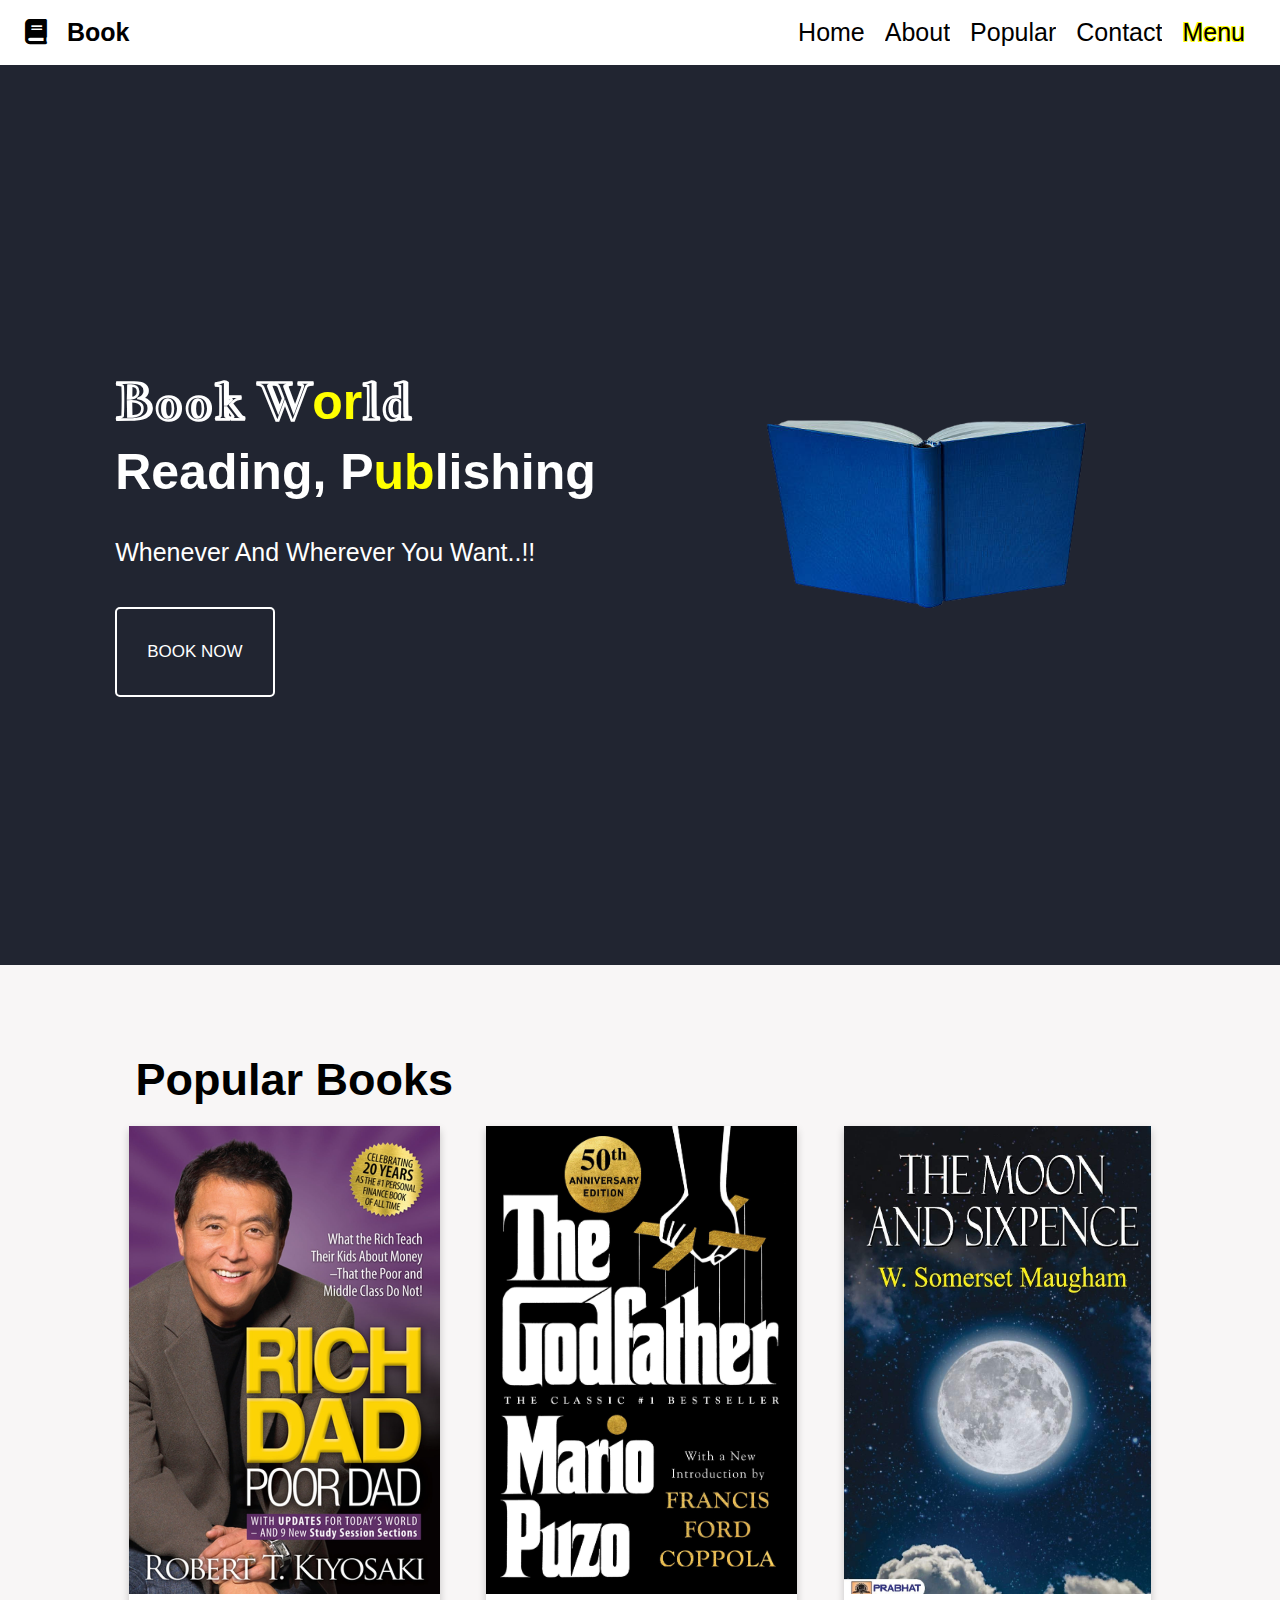
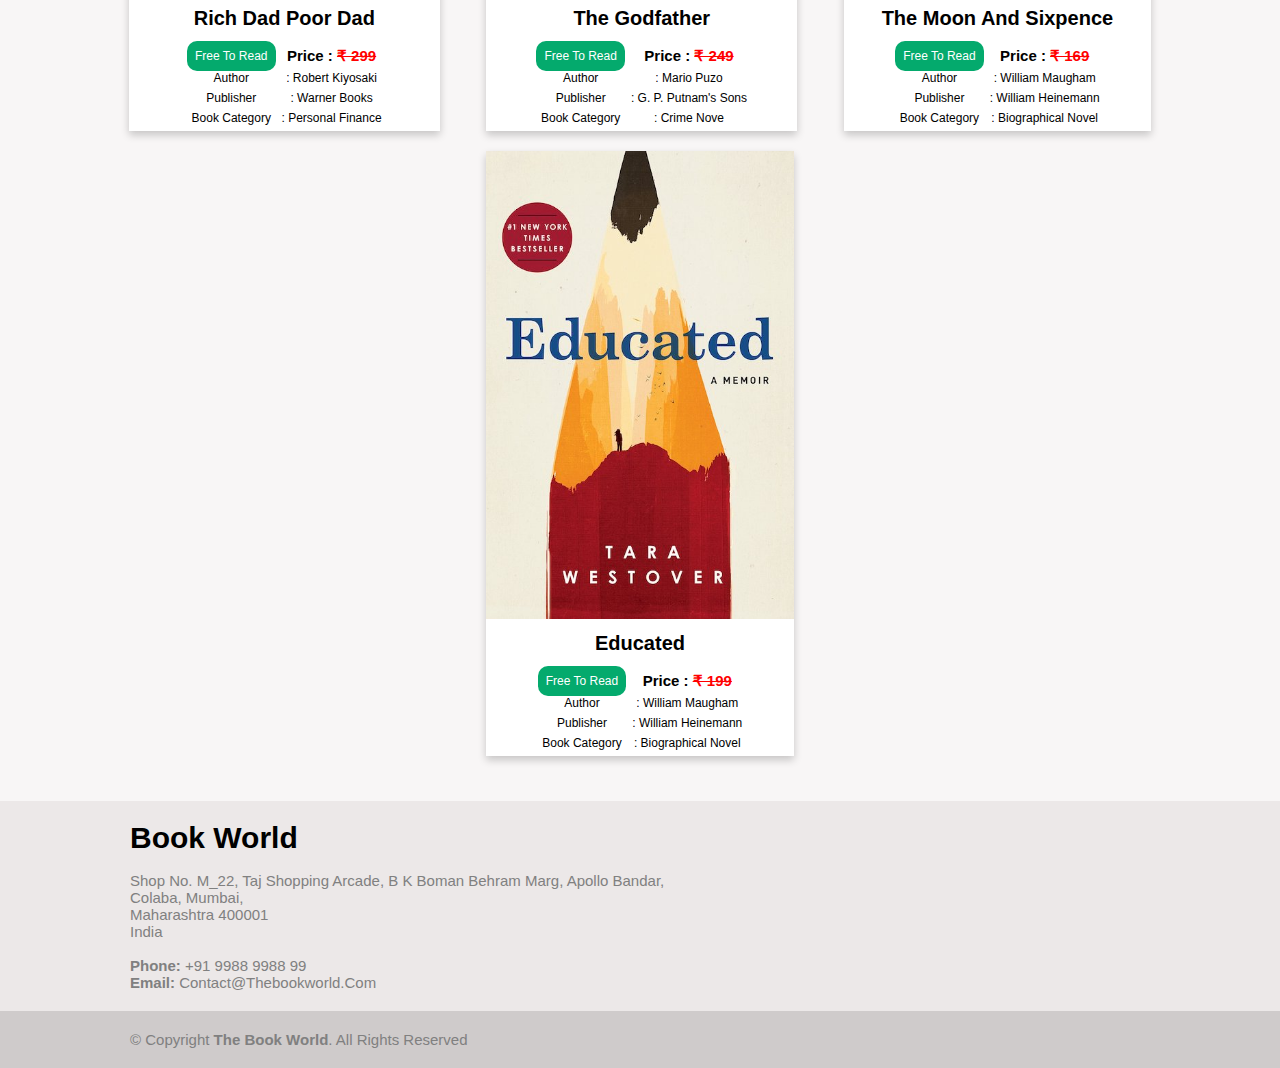
<file: Task1/index.html>
<!DOCTYPE html>
<html lang="en">

<head>
    <meta charset="UTF-8">
    <meta http-equiv="X-UA-Compatible" content="IE=edge" />
    <meta name="viewport" content="width=device-width, initial-scale=1.0">
    <title>Task-1 Landing Page</title>

    <link rel="icon" type="image/x-icon" href="./materials/book-solid.svg">

    <link rel="stylesheet" href="https://cdnjs.cloudflare.com/ajax/libs/font-awesome/5.15.3/css/all.min.css" />

    <link rel="stylesheet" href="styles.css">
</head>

<body>

    <header>
        <section class="nav">
            <div class="logo">
                <a href=""><i class="fas fa-book"></i>Book</a>
            </div>

            <input id="menu-toggle" type="checkbox" />
            <label class="menu-button-container" for="menu-toggle">
                <div class="menu-button"></div>
            </label>

            <ul class="menu">
                <li><a href="#home">Home</a></li>
                <li><a href="#about">About</a></li>
                <li><a href="#popular">Popular</a></li>
                <li><a href="#about">Contact</a></li>
                <li><a href="#order" class="order">Menu</a></li>
            </ul>
        </section>
    </header>

    <section class="home" id="home">
        <div class="content">

            <h3 class="mainfont">
                Book W<span class="yellowColor">or</span>ld
            </h3>
            <h3>
                Reading, P<span class="yellowColor">ub</span>lishing
            </h3>

            <p>
                whenever and wherever you want..!!
            </p>

            <a href="# " class="btn">BOOK NOW</a>
        </div>

        <div class="image">
            <img src="./img/book.png" alt="img not found...!!!"/>
        </div>
    </section>


    <div class="popular" id="popular">
        <div class="popular-title">
            <h2>Popular Books</h2>
        </div>

        <div class="cards">
            <div class="card">
                <img src="./homeBookContent/rich-dad-poor-dad-9.jpg" alt="">
                <div class="container">
                    <br>
                    <h1><a>Rich Dad Poor Dad</a></h1>
                    <br>

                    <table style="font-size: 14px">
                        <tr>
                            <td><a target="_blank" href="./homeBookContent/Rich-Dad-Poor-Dad.pdf" class="b-btn">Free to
                                    Read</a></td>
                            <td>
                                <h2>price : <del>₹ 299</del> </h2>
                            </td>
                        </tr>
                        <tr>
                            <td>Author</td>
                            <td>: Robert Kiyosaki</td>
                        </tr>
                        <tr>
                            <td>Publisher</td>
                            <td>: Warner Books</td>
                        </tr>
                        <tr>
                            <td>Book Category</td>
                            <td>: Personal finance</td>
                        </tr>
                    </table>
                </div>
            </div>

            <div class="card">
                <img src="./homeBookContent/The_Godfather.jpg" alt="">
                <div class="container">
                    <br>
                    <h1><a>The Godfather</a></h1>
                    <br>

                    <table style="font-size: 14px">
                        <tr>
                            <td><a target="_blank" href="./homeBookContent/The_Godfather.pdf " class="b-btn">Free to
                                    Read</a></td>
                            <td>
                                <h2>price : <del>₹ 249</del> </h2>
                            </td>
                        </tr>
                        <tr>
                            <td>Author</td>
                            <td>: Mario Puzo</td>
                        </tr>
                        <tr>
                            <td>Publisher</td>
                            <td>: G. P. Putnam's Sons</td>
                        </tr>
                        <tr>
                            <td>Book Category</td>
                            <td>: Crime nove</td>
                        </tr>
                    </table>
                </div>
            </div>
            <div class="card">
                <img src="./homeBookContent/The-Moon-and-Sixpence.jpg" alt="">
                <div class="container">
                    <br>
                    <h1><a>The Moon and Sixpence</a></h1>
                    <br>

                    <table style="font-size: 14px">
                        <tr>
                            <td><a target="_blank" href="./homeBookContent/The-Moon-and-Sixpence.pdf" class="b-btn">Free
                                    to Read</a></td>
                            <td>
                                <h2>price : <del>₹ 169</del> </h2>
                            </td>
                        </tr>
                        <tr>
                            <td>Author</td>
                            <td>: William Maugham</td>
                        </tr>
                        <tr>
                            <td>Publisher</td>
                            <td>: William Heinemann</td>
                        </tr>
                        <tr>
                            <td>Book Category</td>
                            <td>: Biographical novel</td>
                        </tr>
                    </table>
                </div>
            </div>
            <div class="card">
                <img src="./homeBookContent/educated.jpg" alt="">
                <div class="container">
                    <br>
                    <h1><a>Educated</a></h1>
                    <br>

                    <table style="font-size: 14px">
                        <tr>
                            <td><a target="_blank" href="./homeBookContent/The-Moon-and-Sixpence.pdf" class="b-btn">Free
                                    to Read</a></td>
                            <td>
                                <h2>price : <del>₹ 199</del> </h2>
                            </td>
                        </tr>
                        <tr>
                            <td>Author</td>
                            <td>: William Maugham</td>
                        </tr>
                        <tr>
                            <td>Publisher</td>
                            <td>: William Heinemann</td>
                        </tr>
                        <tr>
                            <td>Book Category</td>
                            <td>: Biographical novel</td>
                        </tr>
                    </table>
                </div>
            </div>
        </div>
    </div>
    <footer id="about">
        <div class="info">
            <h1 style="font-size: 3rem; color: black;">Book World</h1>
            <br>
            <p>
                Shop No. M_22, Taj Shopping Arcade, B K Boman Behram Marg, Apollo Bandar, <br> Colaba, Mumbai, <br>
                Maharashtra 400001 <br> India <br>
                <br> <strong>Phone:</strong> +91 9988 9988 99 <br> <strong>Email:</strong>
                contact@thebookworld.com<br>
            </p>
        </div>
        <div class="cw">
            &copy; Copyright <strong><span>The Book World</span></strong>. All
            Rights Reserved
        </div>
    </footer>

</body>

</html>
</file>
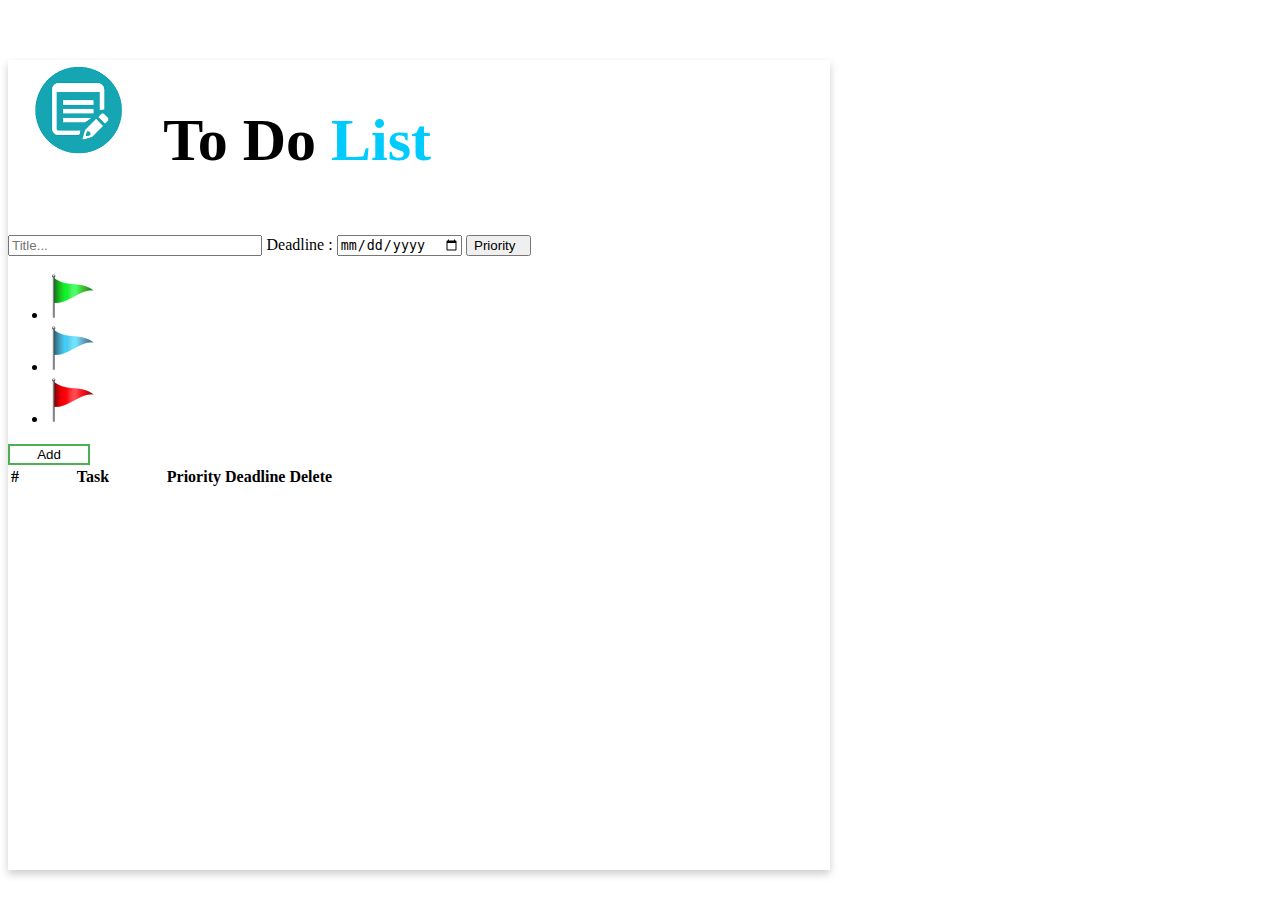
<file: Task2 To Do List/index.html>
<!DOCTYPE html>
<html lang="en">

<head>
    <meta charset="UTF-8">
    <meta name="viewport" content="width=device-width, initial-scale=1.0">
    <title>To Do List</title>

    <link href="https://cdn.jsdelivr.net/npm/bootstrap@5.3.1/dist/css/bootstrap.min.css" rel="stylesheet"
        integrity="sha384-4bw+/aepP/YC94hEpVNVgiZdgIC5+VKNBQNGCHeKRQN+PtmoHDEXuppvnDJzQIu9" crossorigin="anonymous">

    <link rel="stylesheet" href="https://cdnjs.cloudflare.com/ajax/libs/font-awesome/4.7.0/css/font-awesome.min.css">

    <link rel="stylesheet" href="style.css">


    <script src="https://cdn.jsdelivr.net/npm/bootstrap@5.3.1/dist/js/bootstrap.bundle.min.js"
        integrity="sha384-HwwvtgBNo3bZJJLYd8oVXjrBZt8cqVSpeBNS5n7C8IVInixGAoxmnlMuBnhbgrkm"
        crossorigin="anonymous"></script>

    <style>
        #optionone {

            background-image: url(./flag-icon/green-flag.png);
        }
    </style>
</head>


<body class="bg-success bg-gradient">

    <div class="container border border-secondary my-4 rounded px-4 bg-white" style="min-height: 90vh; width: 65%;">

        <class class="text-center m-2">

            <p style="font-size: 60px; font-weight: bold;"><img src="./flag-icon/note_logo.png" style="height: 100px;"
                    alt=""> To Do <span style="color: #00cbfe ">List</span> </p>
        </class>

        <div class="input-group my-2">

            <input type="text" class="form-control rounded-0 me-2" style="width: 30%;" placeholder="Title..."
                id="title">
            <span class="input-group-text border-end-0" id="inputGroup-sizing-default">Deadline : </span>
            <input type="date" class="form-control mr-2 border-start-0" id="deadline" aria-label="" />



            <button class="btn btn-outline-secondary dropdown-toggle mx-2" type="button" data-bs-toggle="dropdown"
                aria-expanded="false" id="dropdown_menu">Priority &nbsp;</button>
            <ul class="dropdown-menu">
                <li><a class="dropdown-item" href="#" onclick="dropdownclick('green')"><img
                            src="./flag-icon/green-flag.png" alt="3"></a></li>
                <li><a class="dropdown-item" href="#" onclick="dropdownclick('blue')"><img
                            src="./flag-icon/blue-flag.png" alt="2"></a></li>
                <li><a class="dropdown-item" href="#" onclick="dropdownclick('red')"><img src="./flag-icon/red-flag.png"
                            alt="1"></a></li>
            </ul>

            <button class="btn rounded-5 addbtn ms-3" style="width: 10%;" type="button" onclick="add()">Add</button>

        </div>

        <table class="table">
            <thead>
                <tr>
                    <th scope="col">#</th>
                    <th scope="col" style="width: 45%;">Task</th>
                    <th scope="col">Priority</th>
                    <th scope="col">Deadline</th>
                    <th scope="col">Delete</th>
                </tr>
            </thead>
            <tbody id="display"></tbody>
        </table>
    </div>

    <script src="index.js"></script>

</body>

</html>
</file>
<file: Task1/styles.css>
@import url("https://fonts.googleapis.com/css2?family=Jacques+Francois+Shadow&display=swap");

* {
    font-family: "Nunito", sans-serif;
    margin: 0;
    padding: 0;
    box-sizing: border-box;
    outline: none;
    border: none;
    text-decoration: none;
    text-transform: capitalize;
    transition: all 0.2s linear;
}

html {
    font-size: 62.5%;
    overflow: auto;
}

body {
    background: #212531;
    margin: 0;
}

header {
    position: sticky;
    top: 0px;
    z-index: 1;
}


section {
    padding: 2rem 9%;
}

/* Logo */
.logo {
    font-size: 2.5rem;
    font-weight: bolder;
    color: #666;
    display: inline-block;
}

.logo i {
    padding-right: 2rem;
    color: black;
}

/* Navbar */
.nav {
    display: flex;
    flex-direction: row;
    align-items: center;
    justify-content: space-between;
    background: white;
    color: black;
    height: 65px;
    padding: 1em;
    font-size: 25px;
}

a {
    text-decoration: none;
    color: black;
}

ul {
    list-style-type: none;
}

section {
    padding: 2rem 9%;
}

/* Menu */
.order {
    text-shadow: -1px -1px 0 yellow, 1px -1px 0 yellow, -1px 1px 0 yellow, 1px 1px yellow;
}

.menu li:hover {
    cursor: pointer;
    transform: scale(1.2);
}

.menu {
    display: flex;
    flex-direction: row;
    list-style-type: none;
    margin: 0;
}

.menu>li {
    margin: 0 1rem;
    overflow: hidden;
}

/*Container for menu button  */

.menu-button-container {
    display: none;
    height: 100%;
    width: 30px;
    cursor: pointer;
    flex-direction: column;
    justify-content: center;
    align-items: center;
}

#menu-toggle {
    display: none;
}

/* Menu button */
.menu-button,
.menu-button::before,
.menu-button::after {
    display: block;
    background-color: black;
    position: absolute;
    height: 6px;
    width: 32px;
    border-radius: 3px;
    color: white;
}

.menu-button::before {
    content: "";
    margin-top: -8px;
}

.menu-button::after {
    content: "";
    margin-top: 8px;
}

#menu-toggle:checked+.menu-button-container .menu-button::before {
    margin-top: 0px;
    transform: rotate(45deg);
}

#menu-toggle:checked+.menu-button-container .menu-button {
    background: rgba(255, 255, 255, 0);
}

#menu-toggle:checked+.menu-button-container .menu-button::after {
    margin-top: 0px;
    transform: rotate(-45deg);
}

.home {
    display: flex;
    flex-wrap: wrap;
    gap: 1.5rem;
    min-height: 100vh;
    align-items: center;
}

.home .content {
    flex: 1 1 40rem;
    padding-top: 6.5rem;
    line-height: 7rem;
}

/* Styling the main image */

.home .image {
    flex: 1 1 30rem;
}

.home .image img {
    width: 98%;
    height: 98%;
    padding: 1rem;
    animation: float 3s linear infinite;
    z-index: -1;
}

/* animating the main image   */

@keyframes float {

    0%,
    100% {
        transform: translateY(0rem);
    }

    50% {
        transform: translateY(3rem);
    }
}

.home .content h3 {
    font-size: 5rem;
    color: white;
}

/* Styling the content */

.yellowColor {
    color: yellow;
}

.mainfont {
    font-family: "Jacques Francois Shadow", cursive;
}

.home .content p {
    font-size: 2.5rem;
    color: white;
    padding: 1rem 0;
}

.heading {
    text-align: center;
    font-size: 3.5rem;
    padding: 1rem;
    color: #666;
}

/* Styling the buttons  */

.btn {
    display: inline-block;
    padding: 0.8rem 3rem;
    border: 0.2rem solid white;
    color: white;
    cursor: pointer;
    font-size: 1.7rem;
    border-radius: 0.5rem;
    position: relative;
    overflow: hidden;
    z-index: 0;
    margin: 1rem 1rem 0 0;
}

.btn:hover {
    color: black;
    background-color: rgb(253, 251, 251);
    font-weight: bold;
}

/* Popular books and Cards */
.popular {
    background: rgb(248, 246, 246);
    min-height: 100vh;
    width: 100%;
    padding: 2%;
}

.cards {
    display: flex;
    flex-direction: row;
    justify-content: space-around;
    flex-wrap: wrap;
    align-items: center;
    min-height: 60vh;
    margin: 10px 80px;
}

.cards .card {
    background-color: white;
    box-shadow: 0 4px 8px 0 rgba(0, 0, 0, 0.2);
    transition: 0.3s;
    margin: 10px;
}

.card:hover {
    box-shadow: 0 10px 20px 0 rgba(0, 0, 0, 0.5);
}

.card img {
    border: 1px solic gray;
    height: 52vh;
    overflow: scroll;
}

.container {
    text-align: center;
}

.container h1 {
    font-size: 2rem;
}

.container h2 {
    font-size: 1.5rem;
}

.popular-title {
    font-size: 3rem;
    margin: 0px 110px;
    padding-top: 7vh;
}

.b-btn {
    padding: 8px;
    font-size: 1.2rem;
    background-color: #04AA6D;
    border-radius: 10px;
    color: white;
}

.b-btn:hover {
    background: #0c6947;
}

table {
    border-spacing: 6px;
    margin: auto;
}

table tr {
    font-size: 1.2rem;
}

del {
    text-decoration: line-through;
    color: red;
}

/* Footer */

footer {
    display: block;
}

.info,
.cw {
    padding: 20px 0 20px 130px;
    font-size: 1.5rem;
    color: grey;
}

.info {
    background: rgb(236, 232, 232);
}

.cw {
    background: rgb(207, 203, 203);
}

/* media queries  */

@media (max-width: 991px) {
    html {
        font-size: 55%;
    }

    header {
        padding: 2rem;
    }

    .home {
        min-height: 90vh;
    }

    section {
        padding: 2rem;
    }

    .popular-title {
        text-align: center;
        margin: auto;
    }

    .info,.cw{
        padding: 2vh 13vw;
        text-align: left;
    }

}

@media (max-width: 768px) {
    .menu-button-container {
        display: flex;
    }

    .menu {
        position: absolute;
        top: 0;
        margin-top: 50px;
        left: 0;
        flex-direction: column;
        width: 100%;
        justify-content: center;
        align-items: center;
        padding: 2rem
    }

    .menu li:hover {
        transform: scale(1);
    }

    #menu-toggle~.menu li {
        height: 0;
        margin: 0;
        padding: 0;
        border: 0;
    }

    #menu-toggle:checked~.menu li {
        border: 1px solid #9f9a9a;
        height: 2.5em;
        padding: 0.5em;
    }

    .menu>li {
        display: flex;
        justify-content: center;
        margin: 0;
        padding: 0.5em 0;
        width: 100%;
        color: black;
        background-color: #e8e8e8;
    }

    .menu>li:not(:last-child) {
        border-bottom: 1px solid #444;
    }
}

@media (max-width: 450px) {
    html {
        font-size: 50%;
        overflow-x: hidden;
        overflow-y: scroll;
        text-align: center;
    }
}
</file>
<file: Task2 To Do List/style.css>
.body {
    background-color: #0d6efd;
}

.fa-trash {
    color: rgb(218, 10, 10);
    font-size: 30px;
}

.fa-trash:hover {
    color: hsl(0, 100%, 50%);
}

.container {
    /* Add shadows to create the "card" effect */
    box-shadow: 0 4px 8px 0 rgba(0, 0, 0, 0.2);
    transition: 0.3s;
}

/* On mouse-over, add a deeper shadow */
.container:hover {
    box-shadow: 0 8px 16px 0 rgba(0, 0, 0, 0.2);
}

.deadline-font {
    color: white !important;
    background-color: red !important;
    padding: 8px;
    border-radius: 10px;
    text-align: center;
}

.addbtn {
    background-color: white;
    color: black;
    border: 2px solid #4CAF50;
}

.addbtn:hover {
    background-color: #4CAF50;
    color: white;
}
</file>
